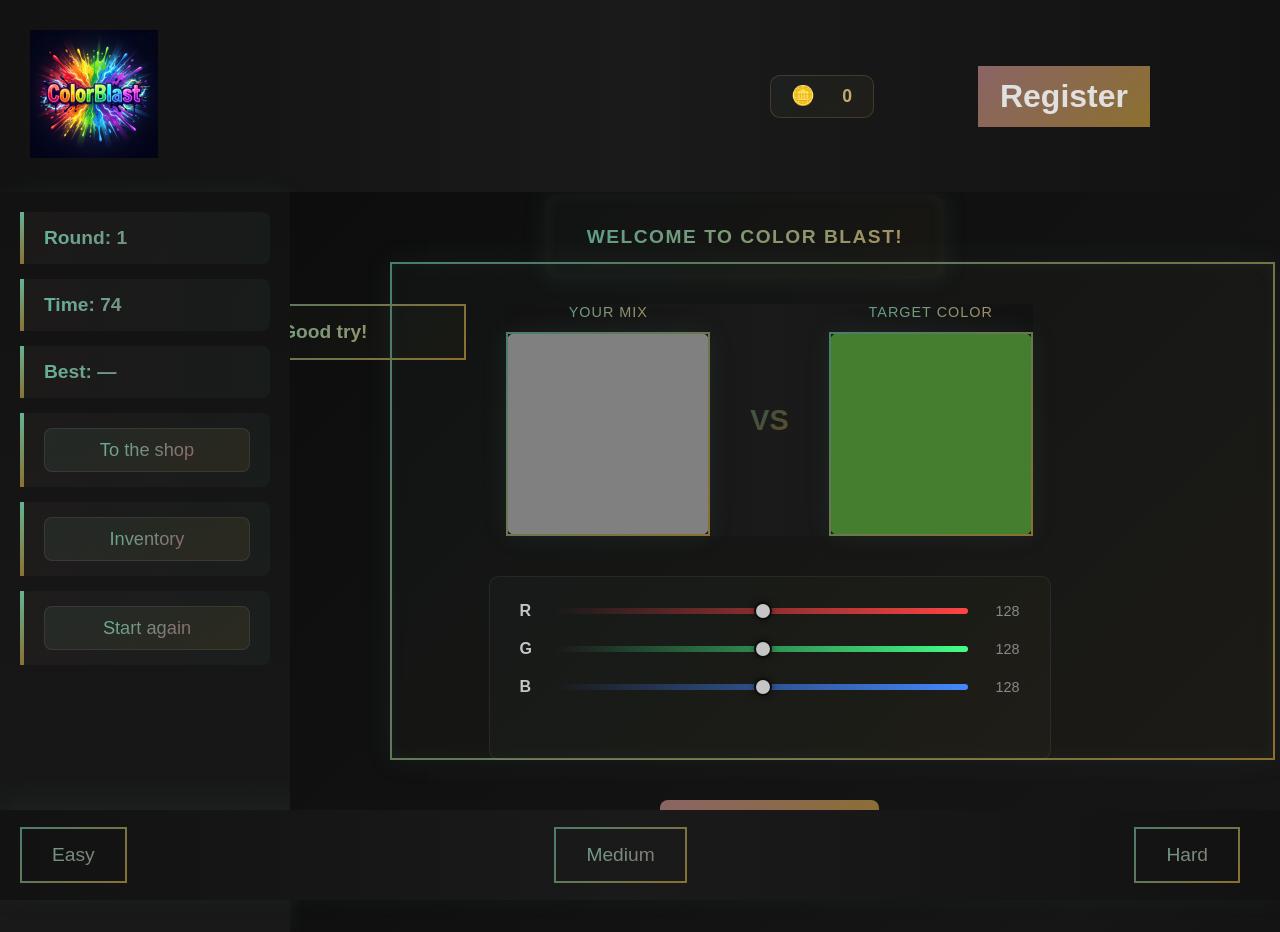
<file: index.html>
<!DOCTYPE html>
<html lang="en">
<head>
    <meta charset="UTF-8">
    <meta name="viewport" content="width=device-width, initial-scale=1.0">
    <title>Memory Game</title>
    <link rel="icon" href="Assets/LogoNFavicon.png">
    <link rel="stylesheet" href="CSS/GlobalStyles.css">
    <link rel="stylesheet" href="CSS/index.css">
    <link rel="stylesheet" href="CSS/game.css">
</head>
<body>
    <header class="header">
        <div><img src="Assets/LogoNFavicon.png" alt="Color Blast Logo" class="logo"></div>
        <div class="coin-display" id="coin-display">
            <span class="coin-icon">🪙</span>
            <span class="coin-amount" id="coin-amount">0</span>
        </div>
        <div class="register-container"><h1><a href="register.html" class="register">Register</a></h1></div>
    </header>
    <div class="main-container">
    <aside class="aside">
        <nav class="nav">
            <div class="in-nav-elements">
                <h1 class="nav-text-styling">Round: <span id="round-display">1</span></h1>
            </div>
            <div class="in-nav-elements">
                <h1 class="nav-text-styling">Time: <span id="timer-display">—</span></h1>
            </div>
            <div class="in-nav-elements">
                <h1 class="nav-text-styling">Best: <span id="best-display">—</span></h1>
            </div>
            <div class="in-nav-elements">
                <button id="shop-btn"><span class="shop-text">To the shop</span></button>
            </div>
            <div class="in-nav-elements">
                <button id="inventory-btn"><span class="inventory-text">Inventory</span></button>
            </div>
            <div class="in-nav-elements">
                <button id="start-again-btn"><span class="start-again-text">Start again</span></button>
            </div>
        </nav>
    </aside>
    <section class="section">
        <div class="text-box" id="popup">
            <h1 class="text-box-title" id="popup-text">Welcome to Color Blast!</h1>
        </div>
        <div class="inventory-box" id="inventory-box">
            <div class="inventory-header">
                <h1 class="inventory-title">Inventory</h1>
            </div>
            <div class="inventory-grid">
                <button class="inventory-item" id="time-extender">
                    <span class="inventory-item-icon">⏱️</span>
                    <p class="inventory-item-name">Time Extender</p>
                    <span class="inventory-item-count" id="owned-timeExtender">x0</span>
                </button>
                <button class="inventory-item" id="color-hint">
                    <span class="inventory-item-icon">🎨</span>
                    <p class="inventory-item-name">Color Hint</p>
                    <span class="inventory-item-count" id="owned-colorHint">x0</span>
                </button>
                <button class="inventory-item" id="round-skip">
                    <span class="inventory-item-icon">⏭️</span>
                    <p class="inventory-item-name">Round Skip</p>
                    <span class="inventory-item-count" id="owned-roundSkip">x0</span>
                </button>
                <button class="inventory-item" id="reroll">
                    <span class="inventory-item-icon">🎲</span>
                    <p class="inventory-item-name">Reroll</p>
                    <span class="inventory-item-count" id="owned-reroll">x0</span>
                </button>
                <button class="inventory-item" id="score-floor">
                    <span class="inventory-item-icon">🛡️</span>
                    <p class="inventory-item-name">Score Floor</p>
                    <span class="inventory-item-count" id="owned-scoreFloor">x0</span>
                </button>
            </div>
        </div>
        <div class="game-box">
                <div class="game-phrase-container"><h1 class="phrase-text-styling" id="phrase-display">Good try!</h1></div> 
            <div class="game-main">
                        <!-- The two color boxes -->
                <div class="colors-container">
                    <div class="color-box-wrapper-player">
                        <p>Your Mix</p>
                        <div class="color-box" id="player-box"></div>
                    </div>

                    <span class="vs-label">VS</span>

                    <div class="color-box-wrapper-target">
                        <p>Target Color</p>
                        <div class="color-box" id="target-box"></div>
                    </div>

                </div>
            
                <!-- RGB Sliders -->
                <div class="sliders-container">
                    <div class="slider-row">
                        <span class="slider-label">R</span>
                        <input type="range" id="slider-r" min="0" max="255" value="128">
                        <span id="val-r">128</span>
                    </div>
                    <div class="slider-row">
                        <span class="slider-label">G</span>
                        <input type="range" id="slider-g" min="0" max="255" value="128">
                        <span id="val-g">128</span>
                    </div>
                    <div class="slider-row">
                        <span class="slider-label">B</span>
                        <input type="range" id="slider-b" min="0" max="255" value="128">
                        <span id="val-b">128</span>
                    </div>
                    <div class="slider-row" id="alpha-slider">
                        <span class="slider-label">A</span>
                        <input type="range" id="slider-a" min="0" max="255" value="128">
                        <span id="val-a">128</span>
                    </div>
                </div>
        
                <!-- Submit -->
                <button id="submit-btn">Submit Guess</button>
            </div>
            <div id="result-display">
                <p class="result-title">Result</p>
                <div class="result-score-wrapper">
                    <span class="result-score-number" id="result-score-number">—</span>
                    <span class="result-score-label">&nbsp;/ 100</span>
                </div>
                <p class="result-target-label">Target was</p>
                <span class="result-rgb" id="target-rgb-display">—</span>
                <span class="coins-earned-display" id="coins-earned-display">Coins Earned: 0🪙</span>
            </div>       
        </div>
    </section>
    </div>
    <footer class="footer">
        <div class="footer-left-container">
            <button class="diff-buttons" id="easy-btn">Easy</button>            
        </div>
        
        <button class="diff-buttons" id="medium-btn">Medium</button>

        <div class="footer-right-container">
            <button class="diff-buttons" id="hard-btn">Hard</button>
        </div>
    </footer>
    <script src="JS/coins.js"></script>
    <script src="JS/inventory.js"></script>
    <script src="JS/colorGame.js"></script>
</body>
</html>
</file>
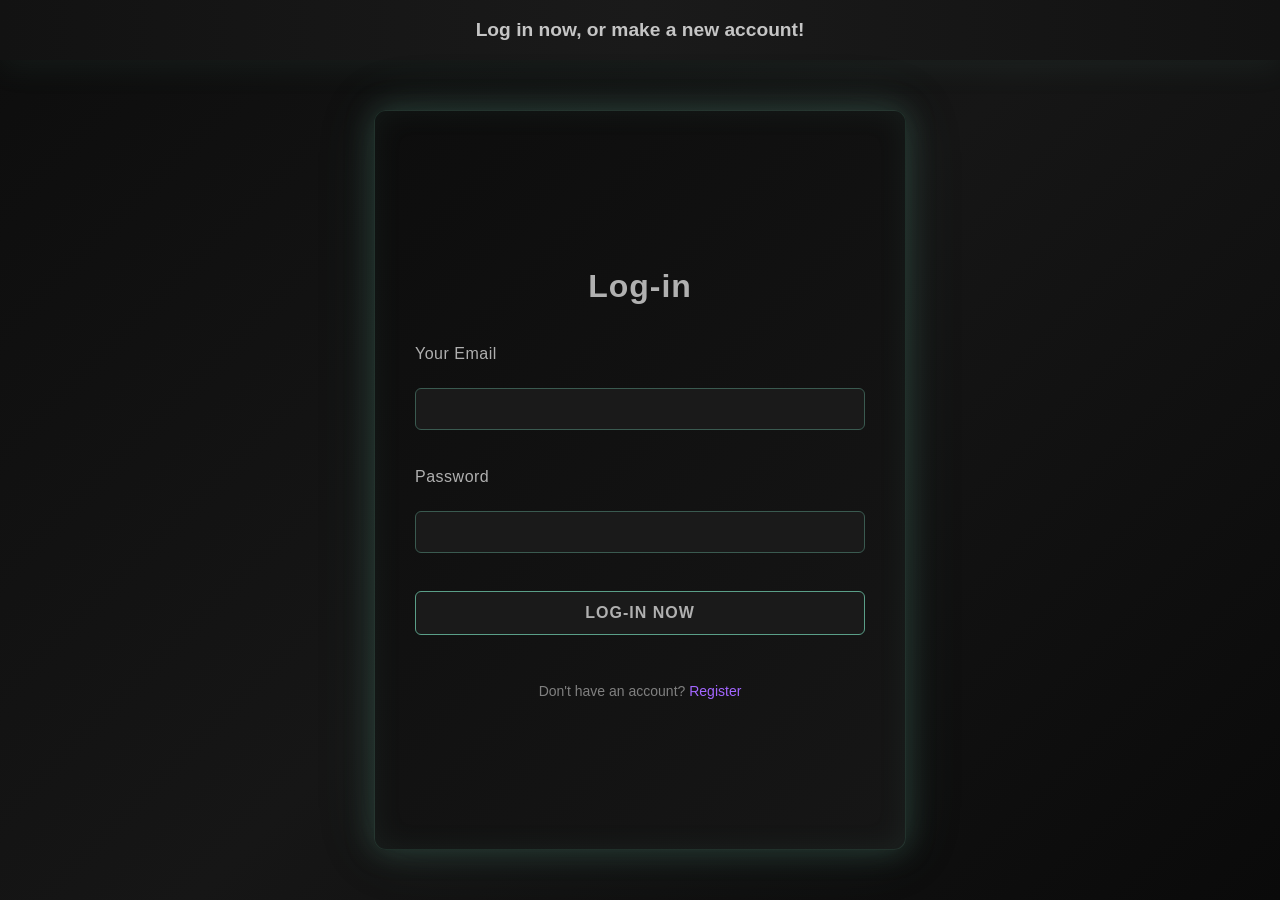
<file: login.html>
<!DOCTYPE html>
<html lang="en">
<head>
    <meta charset="UTF-8">
    <meta name="viewport" content="width=device-width, initial-scale=1.0">
    <title>Login</title>
    <link rel="icon" href="Assets/LogoNFavicon.png">
    <link rel="stylesheet" href="CSS/GlobalStyles.css">
    <link rel="stylesheet" href="CSS/register.css">
</head>
<body>
    <header class="header">
        <div class="in-header-elements-container">
            <div class="in-header-elements"><h1 class="header-text-styling">Log in now, or make a new account!</h1></div>
        </div>
    </header>
    <div class="main-container">
    <aside class="aside">
        <nav class="nav">
        </nav>
    </aside>
    <section class="section">
    <h1 class="login-title">Log-in</h1>
    <div class="log-in">
        <h1 class="login-fields">Your Email</h1>
        <input type="email" required>
        <h1 class="login-fields">Password</h1>
        <input type="password" required>
        <input type="submit" value="Log-in now" required>
        <h1 class="account-fields">Don't have an account? <a href="register.html">Register</h1>
    </div>
    </section>
    <div>
    <footer class="footer">
    </div>
    </footer>
</body>
</html>
</file>
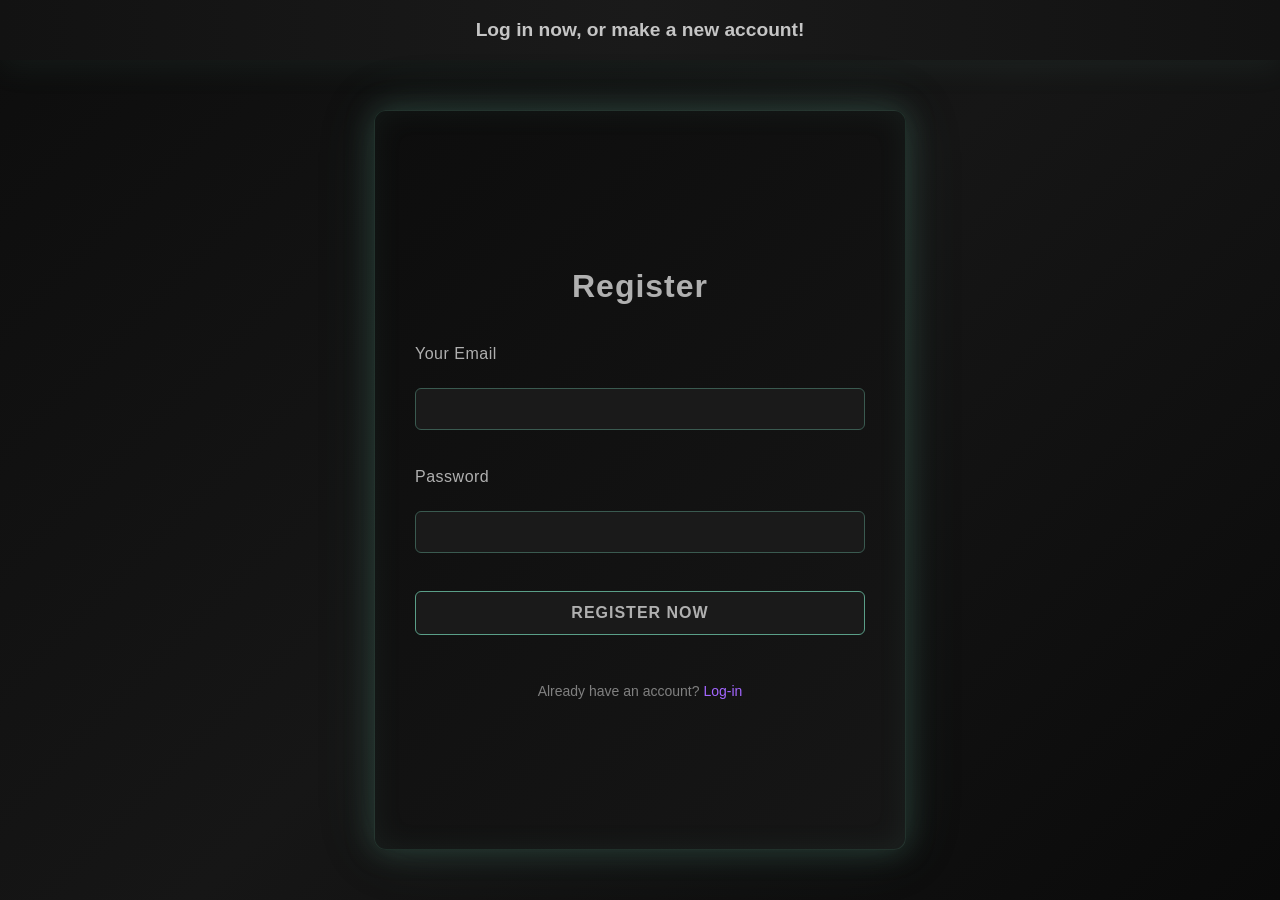
<file: register.html>
<!DOCTYPE html>
<html lang="en">
<head>
    <meta charset="UTF-8">
    <meta name="viewport" content="width=device-width, initial-scale=1.0">
    <title>Register</title>
    <link rel="icon" href="Assets/LogoNFavicon.png">
    <link rel="stylesheet" href="CSS/GlobalStyles.css">
    <link rel="stylesheet" href="CSS/register.css">
</head>
<body>
    <header class="header">
        <div class="in-header-elements-container">
            <div class="in-header-elements"><h1 class="header-text-styling">Log in now, or make a new account!</h1></div>
        </div>
    </header>
    <div class="main-container">
    <aside class="aside">
        <nav class="nav">
        </nav>
    </aside>
    <section class="section">
    <h1 class="registerp-title">Register</h1>
    <div class="registerp">
        <h1 class="registerp-fields">Your Email</h1>
        <input type="email" required>
        <h1 class="registerp-fields">Password</h1>
        <input type="password" required>
        <input type="submit" value="Register now" required>
        <h1 class="account-fields">Already have an account? <a href="login.html">Log-in</h1>
    </div>
    </section>
    <div>
    <footer class="footer">
    </div>
    </footer>
</body>
</html>
</file>
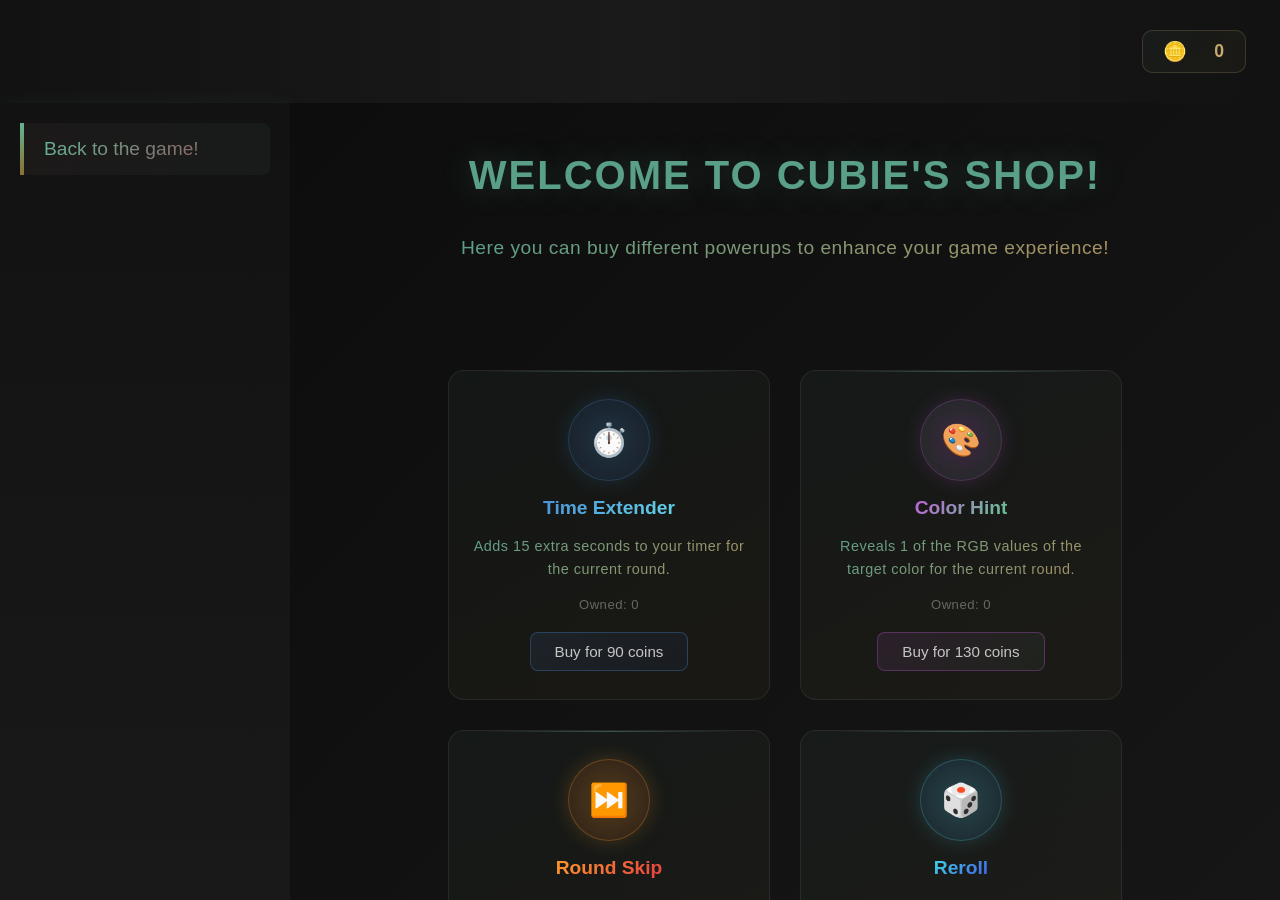
<file: shop.html>
<!DOCTYPE html>
<html lang="en">
<head>
    <meta charset="UTF-8">
    <meta name="viewport" content="width=device-width, initial-scale=1.0">
    <title>Cubie's Shop</title>
    <link rel="icon" href="Assets/LogoNFavicon.png">
    <link rel="stylesheet" href="CSS/GlobalStyles.css">
    <link rel="stylesheet" href="CSS/shop.css">
</head>
<body>
    <header class="header">
        <div class="coin-display" id="coin-display">
            <span class="coin-icon">🪙</span>
            <span class="coin-amount" id="coin-amount">0</span>
        </div>
    </header>
    <div class="main-container">
        <aside class="aside">
            <nav class="nav">
                <div class="in-nav-elements">
                    <a class="nav-text-styling" href="index.html">Back to the game!</a>
                </div>
            </nav>
        </aside>
        <section class="section">
            <div class="shop-content">
                <h1 class="shop-title">Welcome to Cubie's Shop!</h1>
                <p class="shop-description">Here you can buy different powerups to enhance your game experience!</p>
                <p id="shop-message"></p>
            </div>

            <div class="shop-items">

                <!-- Time Extender -->
                <div class="shop-item">
                    <div class="item-icon time-icon">⏱️</div>
                    <h2 class="item-title time-title">Time Extender</h2>
                    <p class="item-description">Adds 15 extra seconds to your timer for the current round.</p>
                    <p class="item-owned" id="owned-timeExtender">Owned: 0</p>
                    <button class="buy-button time-button">Buy for 90 coins</button>
                </div>

                <!-- Color Hint -->
                <div class="shop-item">
                    <div class="item-icon color-icon">🎨</div>
                    <h2 class="item-title color-title">Color Hint</h2>
                    <p class="item-description">Reveals 1 of the RGB values of the target color for the current round.</p>
                    <p class="item-owned" id="owned-colorHint">Owned: 0</p>
                    <button class="buy-button color-button">Buy for 130 coins</button>
                </div>

                <!-- Round Skip -->
                <div class="shop-item">
                    <div class="item-icon skip-icon">⏭️</div>
                    <h2 class="item-title skip-title">Round Skip</h2>
                    <p class="item-description">Skip the current round with no score penalty. A fresh target will be generated.</p>
                    <p class="item-owned" id="owned-roundSkip">Owned: 0</p>
                    <button class="buy-button skip-button">Buy for 90 coins</button>
                </div>

                <!-- Reroll -->
                <div class="shop-item">
                    <div class="item-icon reroll-icon">🎲</div>
                    <h2 class="item-title reroll-title">Reroll</h2>
                    <p class="item-description">Generate a new target color without resetting the round timer.</p>
                    <p class="item-owned" id="owned-reroll">Owned: 0</p>
                    <button class="buy-button reroll-button">Buy for 65 coins</button>
                </div>

                <!-- Score Floor -->
                <div class="shop-item">
                    <div class="item-icon floor-icon">🛡️</div>
                    <h2 class="item-title floor-title">Score Floor</h2>
                    <p class="item-description">Guarantees your next submission scores at least 50, no matter how far off you are.</p>
                    <p class="item-owned" id="owned-scoreFloor">Owned: 0</p>
                    <button class="buy-button floor-button">Buy for 120 coins</button>
                </div>

            </div>
        </section>
    </div>
    <script src="JS/coins.js"></script>
    <script src="JS/inventory.js"></script>
    <script src="JS/shop.js"></script>
</body>
</html>
</file>
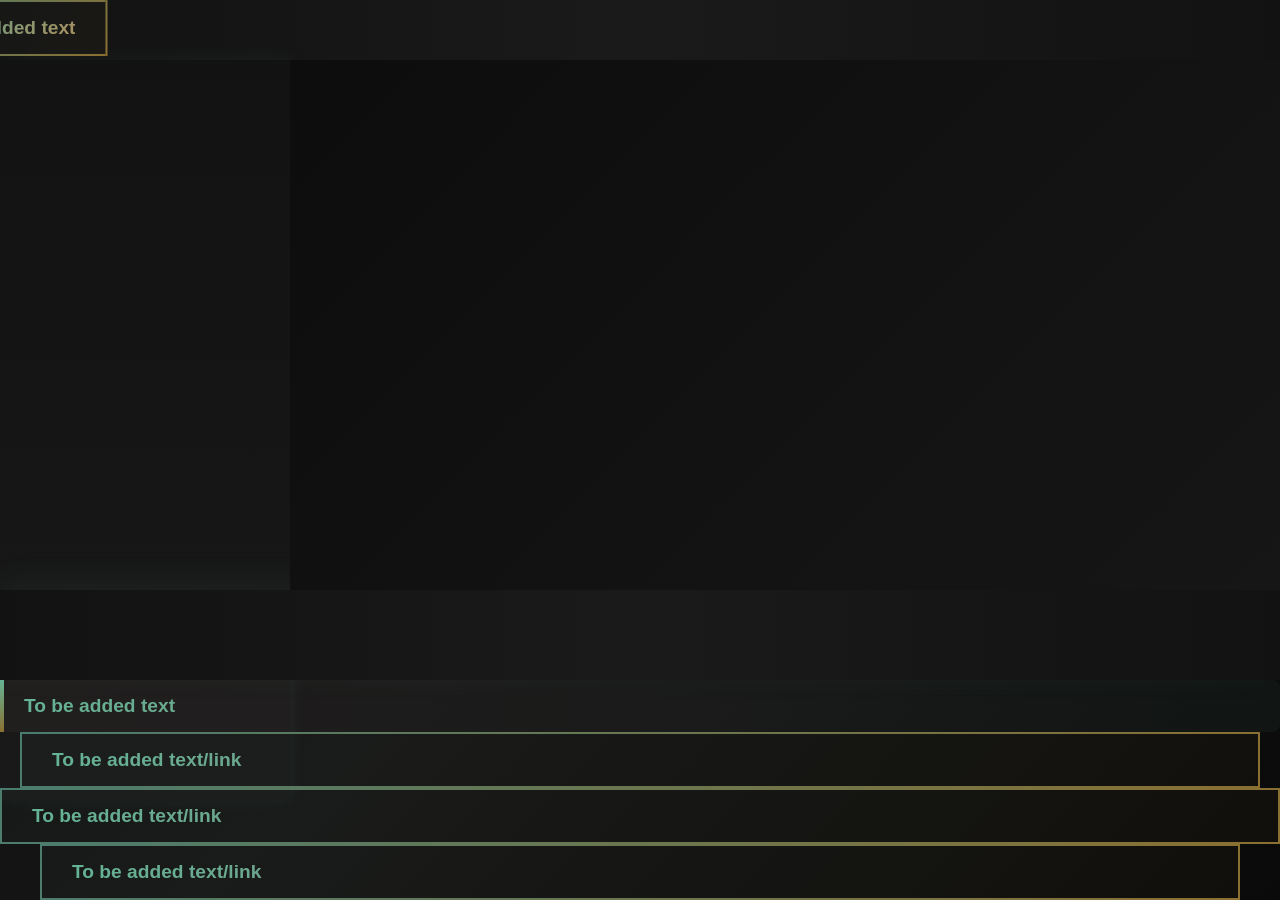
<file: template.html>
<!DOCTYPE html>
<html lang="en">
<head>
    <meta charset="UTF-8">
    <meta name="viewport" content="width=device-width, initial-scale=1.0">
    <title>Memory Game</title>
    <link rel="stylesheet" href="CSS/GlobalStyles.css">
</head>
<body>
    <header class="header">
    </header>
    <div class="main-container">
    <aside class="aside">
        <nav class="nav">
        </nav>
    </aside>
    <section class="section">
    </section>
    </div>
    <footer class="footer"></footer>
    </footer>
</body>
</html>

<div class="in-header-elements-container">
<div class="in-header-elements"><h1 class="header-text-styling">To be added text</h1></div>
</div>

<div class="in-nav-elements"><h1 class="nav-text-styling">To be added text</h1></div>

<div class="footer-left-container">
<div class="in-footer-elements"><h1 class="footer-text-styling">To be added text/link</h1></div>            
</div>
<div class="in-footer-elements"><h1 class="footer-text-styling">To be added text/link</h1></div>
<div class="footer-right-container">
<div class="in-footer-elements"><h1 class="footer-text-styling">To be added text/link</h1></div>
</div>
</file>
<file: CSS/GlobalStyles.css>
/* === Global Page Styles === */

body {
    background: linear-gradient(135deg, #0d0d0d 0%, #161616 50%, #0a0a0a 100%);
    color: #c5c5c5;
    font-family: Arial, Helvetica, sans-serif;
    margin: 0;
    padding: 0;
    display: flex;
    flex-direction: column;
    height: 100vh;
    overflow: hidden;
}

/* Header */
.header {   
    display: flex;
    justify-content: space-between;
    align-items: center;
    background: linear-gradient(90deg, #121212 0%, #1a1a1a 50%, #121212 100%);
    padding: 30px;
    width: 100%;
    flex-shrink: 0;
    box-shadow: 0 8px 32px rgba(100, 180, 150, 0.08);
    box-sizing: border-box;
}

.in-header-elements-container {
    align-items: center;
    display: flex;
    gap: 115px;
    transform: translateX(-50%);
    position: absolute;
}

.in-header-elements {
    padding: 15px 30px;
    border: 2px solid transparent;
    border-image: linear-gradient(135deg, #4a7d6f, #8b7030) 1;
    border-radius: 8px;
    cursor: pointer;
    transition: all 0.3s ease;
    background: linear-gradient(135deg, rgba(74, 125, 111, 0.05), rgba(139, 112, 48, 0.05));
}

.in-header-elements:hover {
    box-shadow: 0 0 20px rgba(100, 180, 150, 0.35), inset 0 0 15px rgba(100, 180, 150, 0.15);
    background: linear-gradient(135deg, rgba(74, 125, 111, 0.12), rgba(139, 112, 48, 0.12));
    transform: scale(1.05);
}

.in-header-elements:hover .header-text-styling {
    background: linear-gradient(135deg, #64b496, #8b7030);
    -webkit-background-clip: text;
    -webkit-text-fill-color: transparent;
    background-clip: text;
    text-shadow: none;
}

.header-text-styling {
    background: linear-gradient(135deg, #5a9f88, #a89060);
    -webkit-background-clip: text;
    -webkit-text-fill-color: transparent;
    background-clip: text;
    margin: 0;
    font-size: 1.2em;
    cursor: pointer;
    transition: all 0.3s ease;
}

/* Aside and Section editing */
.main-container {
    display: flex;
    flex: 1;
    min-height: 0;
}

/* Aside with Nav in */
.aside {
    display: flex;
    width: 250px;
    background: linear-gradient(180deg, #121212 0%, #191919 100%);
    padding: 20px;
    min-height: calc(100vh - 200px);
    flex-shrink: 0;
    box-shadow: 2px 0 15px rgba(100, 180, 150, 0.08);
}

.nav {
    display: flex;
    flex-direction: column;
    gap: 15px;
    width: 100%;
}

.in-nav-elements {
    background: linear-gradient(90deg, rgba(139, 100, 100, 0.08), rgba(74, 125, 111, 0.08));
    padding: 15px 20px;
    border-radius: 8px;
    border-left: 4px solid;
    border-image: linear-gradient(180deg, #64b496, #8b7030) 1;
    transition: all 0.3s ease;
}

.in-nav-elements:hover {
    box-shadow: 0 0 20px rgba(139, 100, 100, 0.4), inset 0 0 15px rgba(100, 180, 150, 0.15);
    background: linear-gradient(90deg, rgba(139, 100, 100, 0.15), rgba(74, 125, 111, 0.15));
    transform: scale(1.05);
}

.nav-text-styling {
    background: linear-gradient(135deg, #64b496, #8b6464);
    -webkit-background-clip: text;
    -webkit-text-fill-color: transparent;
    background-clip: text;
    margin: 0;
    font-size: 1.2em;
    transition: all 0.3s ease;
}

.in-nav-elements:hover .nav-text-styling {
    background: linear-gradient(135deg, #8b7030, #8b6464);
    -webkit-background-clip: text;
    -webkit-text-fill-color: transparent;
    background-clip: text;
}

/* Section, so the game board */
.section::-webkit-scrollbar {
    display: none;
}
.section {
    position: relative;
    flex: 1;
    padding: 50px;
    background: linear-gradient(135deg, #0d0d0d 0%, #161616 100%);
    margin-left: 0;
    overflow: auto;
    scrollbar-width: none; /* Firefox */
    -ms-overflow-style: none; /* IE/Edge */
}

/* Footer, the bottom */
.footer {
    display: flex;
    justify-content: space-between;
    align-items: center;
    width: 100%;
    height: 10%;
    flex-shrink: 0;
    background: linear-gradient(90deg, #121212 0%, #1a1a1a 50%, #121212 100%);
    box-sizing: border-box;
    padding: 0px;
    box-shadow: 0 -8px 32px rgba(100, 180, 150, 0.08);
}

.in-footer-elements {
    padding: 15px 30px;
    border: 2px solid transparent;
    border-image: linear-gradient(135deg, #4a7d6f, #8b7030) 1;
    border-radius: 8px;
    cursor: pointer;
    transition: all 0.3s ease;
    background: linear-gradient(135deg, rgba(74, 125, 111, 0.05), rgba(139, 112, 48, 0.05));
}

.in-footer-elements:hover {
    box-shadow: 0 0 20px rgba(100, 180, 150, 0.35), inset 0 0 15px rgba(139, 112, 48, 0.15);
    background: linear-gradient(135deg, rgba(74, 125, 111, 0.12), rgba(139, 112, 48, 0.12));
    transform: scale(1.05);
}

.in-footer-elements:hover .footer-text-styling {
    background: linear-gradient(135deg, #8b7030, #8b6464);
    -webkit-background-clip: text;
    -webkit-text-fill-color: transparent;
    background-clip: text;
}

.footer-text-styling {
    background: linear-gradient(135deg, #64b496, #8b6464);
    -webkit-background-clip: text;
    -webkit-text-fill-color: transparent;
    background-clip: text;
    margin: 0;
    font-size: 1.2em;
    cursor: pointer;
    transition: all 0.3s ease;
}

.footer-left-container {
    padding: 0px 20px;
}

.footer-right-container {
    padding: 0px 40px;
}
</file>
<file: CSS/index.css>
/* === Special Index Page Styles === */

.register-container {
    padding: 0px 100px;
}

.register {
    display: inline-block;
    background: linear-gradient(135deg, #8b6464, #8b7030);
    color: #e0e0e0;
    margin: 0;
    padding: 10px 20px;
    border: 2px solid transparent;
    border-image: linear-gradient(135deg, #8b6464, #8b7030) 1;
    max-width: 700px;
    border-radius: 5px;
    cursor: pointer;
    transition: all 0.3s ease;
    text-decoration-line: none;
}

.register:hover{
    background: linear-gradient(135deg, #8b7030, #64b496);
    color: #f5f5f5;
    box-shadow: 0 0 30px rgba(139, 112, 48, 0.5), inset 0 0 15px rgba(100, 180, 150, 0.25);
    transform: scale(1.08);
}

.game-box {
    margin: 20px 50px;
    padding: 20px;
    width: 90%;
    height: 80%;
    border: 2px solid transparent;
    border-image: linear-gradient(135deg, #4a7d6f, #8b7030) 1;
    background: linear-gradient(135deg, rgba(74, 125, 111, 0.05), rgba(139, 112, 48, 0.05));
    box-shadow: 0 0 25px rgba(74, 125, 111, 0.12), inset 0 0 15px rgba(74, 125, 111, 0.08);
}

/* === Coin Display === */
.coin-display {
    display: flex;
    align-items: center;
    gap: 8px;
    padding: 10px 20px;
    margin-left: auto;
    margin-right: 4px;
    background: linear-gradient(135deg, rgba(74,125,111,0.08), rgba(139,112,48,0.08));
    border: 1px solid rgba(168, 144, 96, 0.25);
    border-radius: 10px;
    transition: all 0.3s ease;
}

.coin-display:hover {
    background: linear-gradient(135deg, rgba(74,125,111,0.15), rgba(139,112,48,0.15));
    box-shadow: 0 0 16px rgba(168, 144, 96, 0.2), inset 0 0 10px rgba(168, 144, 96, 0.08);
}

.coin-icon {
    font-size: 1.2rem;
    line-height: 1;
}

.coin-amount {
    background: linear-gradient(135deg, #a89060, #d4b478);
    -webkit-background-clip: text;
    -webkit-text-fill-color: transparent;
    background-clip: text;
    font-size: 1.1rem;
    font-weight: bold;
    letter-spacing: 1px;
    min-width: 30px;
    text-align: right;
}
</file>
<file: CSS/game.css>
/* === Logo styles === */
.logo {
    width: 128px;
    height: 128px;
}
/* === Text Box styles === */
.text-box {
    position: absolute;
    z-index: 15;
    top: 10%;
    left: 50%;
    transform: translate(-60%, -70%);
    padding: 30px 40px;
    border: 2px solid transparent;
    border-image: linear-gradient(135deg, #4a7d6f05, #8b703005) 1;
    border-radius: 12px;
    background: linear-gradient(135deg, rgba(74, 125, 111, 0.05), rgba(139, 112, 48, 0.05));
    box-shadow: 0 0 25px rgba(74, 125, 111, 0.12), inset 0 0 15px rgba(74, 125, 111, 0.08);
    max-width: 600px;
    margin: auto;
    transition: opacity 1s ease;
}

.text-box-title {
    background: linear-gradient(135deg, #5a9f88, #a89060);
    -webkit-background-clip: text;
    -webkit-text-fill-color: transparent;
    background-clip: text;
    font-size: 1.2em;
    letter-spacing: 1.5px;
    text-transform: uppercase;
    margin: 0;
    text-align: center;
}
/* === Inventory Styles and Shop btn styles === */

.inventory-box {
    position: absolute;
    inset: 20px;
    z-index: 10;
    display: none;
    flex-direction: column;
    gap: 20px;
    padding: 40px;
    background: linear-gradient(180deg, #121212 0%, #191919 100%);
    border: 2px solid transparent;
    border-image: linear-gradient(135deg, #4a7d6f, #8b7030) 1;
    box-shadow: 0 0 25px rgba(74, 125, 111, 0.12), inset 0 0 15px rgba(74, 125, 111, 0.08);
    overflow-y: auto;
    scrollbar-width: none;
    -ms-overflow-style: none;

}

.inventory-box::-webkit-scrollbar {
    display: none;
}

.inventory-box.active {
    display: block;
}

#inventory-btn {
    display: flex;
    padding: 10px 20px;
    background: linear-gradient(135deg, rgba(74, 125, 111, 0.15), rgba(139, 112, 48, 0.15));
    color: #c5c5c5;
    border: 1px solid rgba(255, 255, 255, 0.08);
    border-radius: 8px;
    font-size: 0.95rem;
    font-family: inherit;
    cursor: pointer;
    transition: all 0.3s ease;
    display: inline-block;
    width: 100%;
}

#shop-btn {
    display: flex;
    padding: 10px 20px;
    background: linear-gradient(135deg, rgba(74, 125, 111, 0.15), rgba(139, 112, 48, 0.15));
    color: #c5c5c5;
    border: 1px solid rgba(255, 255, 255, 0.08);
    border-radius: 8px;
    font-size: 0.95rem;
    font-family: inherit;
    cursor: pointer;
    transition: all 0.3s ease;
    display: inline-block;
    width: 100%;
}

#shop-btn:hover {
    background: linear-gradient(135deg, rgba(74, 125, 111, 0.3), rgba(139, 112, 48, 0.3));
    transform: scale(1.04);
    color: #e0e0e0;
}

#inventory-btn:hover {
    background: linear-gradient(135deg, rgba(74, 125, 111, 0.3), rgba(139, 112, 48, 0.3));
    transform: scale(1.04);
    color: #e0e0e0;
}

.shop-text {
    background: linear-gradient(135deg, #64b496, #8b6464);
    -webkit-background-clip: text;
    -webkit-text-fill-color: transparent;
    background-clip: text;
    margin: 0;
    font-size: 1.2em;
    transition: all 0.3s ease;
}
.inventory-text {
    background: linear-gradient(135deg, #64b496, #8b6464);
    -webkit-background-clip: text;
    -webkit-text-fill-color: transparent;
    background-clip: text;
    margin: 0;
    font-size: 1.2em;
    transition: all 0.3s ease;
}

/* === Inventory Header === */

.inventory-header {
    padding-bottom: 20px;
    border-bottom: 1px solid rgba(255, 255, 255, 0.06);
}

.inventory-title {
    background: linear-gradient(135deg, #5a9f88, #a89060);
    -webkit-background-clip: text;
    -webkit-text-fill-color: transparent;
    background-clip: text;
    margin: 0;
    font-size: 1.6em;
    letter-spacing: 2px;
    text-transform: uppercase;
}

/* === Inventory Grid === */

.inventory-grid {
    display: grid;
    grid-template-columns: repeat(auto-fill, minmax(120px, 1fr));
    gap: 16px;
}

/* === Inventory Item === */

.inventory-item {
    font-family: inherit;
    display: flex;
    flex-direction: column;
    align-items: center;
    gap: 10px;
    padding: 16px 12px;
    background: linear-gradient(135deg, rgba(74, 125, 111, 0.08), rgba(139, 112, 48, 0.08));
    border: 1px solid rgba(255, 255, 255, 0.06);
    border-radius: 10px;
    cursor: pointer;
    transition: all 0.3s ease;
}

.inventory-item:hover {
    background: linear-gradient(135deg, rgba(74, 125, 111, 0.18), rgba(139, 112, 48, 0.18));
    box-shadow: 0 0 20px rgba(100, 180, 150, 0.2), inset 0 0 15px rgba(100, 180, 150, 0.08);
    transform: scale(1.05);
}

.inventory-item-icon {
    font-size: 2rem;
}

.inventory-item-name {
    background: linear-gradient(135deg, #5a9f88, #a89060);
    -webkit-background-clip: text;
    -webkit-text-fill-color: transparent;
    background-clip: text;
    font-size: 0.8rem;
    letter-spacing: 1px;
    text-transform: uppercase;
    margin: 0;
    text-align: center;
}

.inventory-item-count {
    font-size: 0.75rem;
    color: #555;
    letter-spacing: 0.5px;
}


/* === Color Game Styles === */

.game-box {
    display: flex;
    flex-direction: row;
    align-items: flex-start;
    justify-content: center;
    gap: 40px;
    padding: 40px;
    border: 2px solid transparent;
    border-image: linear-gradient(135deg, #4a7d6f, #8b7030) 1;
    background: linear-gradient(135deg, rgba(74, 125, 111, 0.05), rgba(139, 112, 48, 0.05));
    box-shadow: 0 0 25px rgba(74, 125, 111, 0.12), inset 0 0 15px rgba(74, 125, 111, 0.08);
}

.game-main {
    display: flex;
    flex-direction: column;
    align-items: center;
    gap: 40px;
}

/* === Color Boxes === */

.colors-container {
    display: flex;
    align-items: center;
    justify-content: center;
    gap: 40px;
    background: linear-gradient(90deg, #121212 0%, #1a1a1a 50%, #121212 100%);
}


.color-box-wrapper-target,
.color-box-wrapper-player {
    display: flex;
    flex-direction: column;
    align-items: center;
    gap: 12px;
}

.color-box-wrapper-target p,
.color-box-wrapper-player p {
    background: linear-gradient(135deg, #5a9f88, #a89060);
    -webkit-background-clip: text;
    -webkit-text-fill-color: transparent;
    background-clip: text;
    font-size: 0.9rem;
    letter-spacing: 1px;
    text-transform: uppercase;
    margin: 0;
}

.color-box {
    width: 200px;
    height: 200px;
    border-radius: 12px;
    border: 2px solid transparent;
    border-image: linear-gradient(135deg, #4a7d6f, #8b7030) 1;
    box-shadow: 0 0 25px rgba(74, 125, 111, 0.15);
    transition: background-color 0.08s ease;
}

.vs-label {
    font-size: 1.8rem;
    font-weight: bold;
    background: linear-gradient(135deg, #4a7d6f, #8b7030);
    -webkit-background-clip: text;
    -webkit-text-fill-color: transparent;
    background-clip: text;
    opacity: 0.6;
}

/* === Sliders === */

.sliders-container {
    display: flex;
    flex-direction: column;
    gap: 20px;
    width: 100%;
    max-width: 500px;
    padding: 25px 30px;
    background: linear-gradient(135deg, rgba(74, 125, 111, 0.05), rgba(139, 112, 48, 0.05));
    border: 1px solid rgba(255, 255, 255, 0.06);
    border-radius: 10px;
}

.slider-row {
    display: flex;
    align-items: center;
    gap: 15px;
}

.slider-label {
    width: 20px;
    font-weight: bold;
    font-size: 1rem;
}

.slider-row input[type="range"] {
    flex: 1;
    height: 6px;
    border-radius: 3px;
    outline: none;
    cursor: pointer;
    -webkit-appearance: none;
    appearance: none;
}

.slider-row input[type="range"]::-webkit-slider-thumb {
    -webkit-appearance: none;
    width: 18px;
    height: 18px;
    border-radius: 50%;
    background: #c5c5c5;
    border: 2px solid #0d0d0d;
    cursor: pointer;
    box-shadow: 0 0 6px rgba(0, 0, 0, 0.5);
}

#slider-r { background: linear-gradient(to right, #1a1a1a, #ff4444); }
#slider-g { background: linear-gradient(to right, #1a1a1a, #44ff88); }
#slider-b { background: linear-gradient(to right, #1a1a1a, #4488ff); }
#slider-a { background: linear-gradient(to right, #ffffff00, #ffffff); }
#label-r { color: #ff6b6b; }
#label-g { color: #6bff9e; }
#label-b { color: #6baeff; }
#label-a { color: #ffffff; }
.slider-row span:last-child {
    width: 35px;
    text-align: right;
    font-size: 0.9rem;
    color: #888;
}

#alpha-slider {
    visibility: hidden;
}

/* === Game phrase === */

.game-phrase-container {
    padding: 15px 30px;
    border: 2px solid transparent;
    border-image: linear-gradient(135deg, #4a7d6f, #8b7030) 1;
    border-radius: 8px;
    transition: all 0.3s ease;
    background: linear-gradient(135deg, rgba(74, 125, 111, 0.05), rgba(139, 112, 48, 0.05));
    min-width: 220px;
    min-height: 16px;
    text-align: center;
    white-space: nowrap;
}

.phrase-text-styling {
    background: linear-gradient(135deg, #5a9f88, #a89060);
    -webkit-background-clip: text;
    -webkit-text-fill-color: transparent;
    background-clip: text;
    margin: 0;
    font-size: 1.2em;
    transition: all 0.3s ease;
}

/* === Submit Button === */

#submit-btn {
    padding: 12px 50px;
    background: linear-gradient(135deg, #8b6464, #8b7030);
    color: #e0e0e0;
    border: none;
    border-radius: 8px;
    font-size: 1rem;
    font-family: inherit;
    font-weight: bold;
    letter-spacing: 1px;
    cursor: pointer;
    transition: all 0.3s ease;
    display: inline-block;
}

#submit-btn:hover {
    background: linear-gradient(135deg, #8b7030, #4a7d6f);
    transform: scale(1.06);
    box-shadow: 0 0 25px rgba(139, 112, 48, 0.4);
}

/* === Start again Button === */

#start-again-btn {
    display: flex;
    padding: 10px 20px;
    background: linear-gradient(135deg, rgba(74, 125, 111, 0.15), rgba(139, 112, 48, 0.15));
    color: #c5c5c5;
    border: 1px solid rgba(255, 255, 255, 0.08);
    border-radius: 8px;
    font-size: 0.95rem;
    font-family: inherit;
    cursor: pointer;
    transition: all 0.3s ease;
    display: inline-block;
    width: 100%;
}
.start-again-text {
    background: linear-gradient(135deg, #64b496, #8b6464);
    -webkit-background-clip: text;
    -webkit-text-fill-color: transparent;
    background-clip: text;
    margin: 0;
    font-size: 1.2em;
    transition: all 0.3s ease;
}

#start-again-btn:hover {
    background: linear-gradient(135deg, rgba(74, 125, 111, 0.3), rgba(139, 112, 48, 0.3));
    transform: scale(1.04);
    color: #e0e0e0;
}

/* === Result styles + coins earned === */

#result-display {
    visibility: hidden;
    display: flex;
    flex-direction: column;
    align-items: center;
    justify-content: center;
    gap: 16px;
    min-width: 360px;
    max-width: 360px;
    padding: 30px 24px;
    border: 1px solid rgba(255,255,255,0.06);
    background: linear-gradient(135deg, rgba(74,125,111,0.07), rgba(139,112,48,0.07));
    border-radius: 12px;
    align-self: stretch;
}

.result-title {
    background: linear-gradient(135deg, #5a9f88, #a89060);
    -webkit-background-clip: text;
    -webkit-text-fill-color: transparent;
    background-clip: text;
    font-size: 0.85rem;
    letter-spacing: 2px;
    text-transform: uppercase;
    margin: 0;
}

.result-score-wrapper {
    display: flex;
    align-items: baseline;
    gap: 4px;
}

.result-score-number {
    font-size: 3.5rem;
    font-weight: bold;
    background: linear-gradient(135deg, #5a9f88, #a89060);
    -webkit-background-clip: text;
    -webkit-text-fill-color: transparent;
    background-clip: text;
    line-height: 1;
}

.result-score-label {
    font-size: 3.5rem;
    font-weight: bold;
    background: linear-gradient(135deg, #5a9f88, #a89060);
    -webkit-background-clip: text;
    -webkit-text-fill-color: transparent;
    background-clip: text;
    line-height: 1;
}

.result-target-label {
    font-size: 0.75rem;
    letter-spacing: 1px;
    text-transform: uppercase;
    color: #555;
    margin: 0;
}

.result-rgb {
    font-size: 0.85rem;
    color: #888;
    font-family: monospace;
    letter-spacing: 0.5px;
}

.coins-earned-display {
    font-size: 1.1rem;
    font-weight: bold;
    color: #ffd700;
    text-shadow: 0 0 5px rgba(255, 215, 0, 0.5);
}

.diff-buttons {
    padding: 15px 30px;
    border: 2px solid transparent;
    border-image: linear-gradient(135deg, #4a7d6f, #8b7030) 1;
    border-radius: 8px;
    cursor: pointer;
    transition: all 0.3s ease;
    background: linear-gradient(135deg, #64b496, #8b6464);
    -webkit-background-clip: text;
    -webkit-text-fill-color: transparent;
    background-clip: text;
    margin: 0;
    font-size: 1.2em;
}

.diff-buttons:hover {
    box-shadow: 0 0 20px rgba(100, 180, 150, 0.35), inset 0 0 15px rgba(139, 112, 48, 0.15);
    background: linear-gradient(135deg, #8b7030, #8b6464);
    -webkit-background-clip: text;
    -webkit-text-fill-color: transparent;
    background-clip: text;
    transform: scale(1.05);
}
</file>
<file: CSS/register.css>
/* === Special Register Page Styles === */

/* Keyframe animation for color cycling */
@keyframes colorCycle {
    0% {
        color: #5a9f88;      /* Teal */
    }
    25% {
        color: #64b496;      /* Light teal */
    }
    50% {
        color: #a89060;      /* Gold */
    }
    75% {
        color: #8b7030;      /* Dark gold */
    }
    100% {
        color: #5a9f88;      /* Back to teal */
    }
}

.in-header-elements-container {
    gap: unset;
    transform: none;
    align-items: center;
    display: flex;
    position: absolute;
}

/* make text in header align to center */
.header {
    justify-content: center;
    align-items: center;
}

/* change header to feel like text */
.header-text-styling {
    text-align: center;
    background: none;
    -webkit-background-clip: unset;
    -webkit-text-fill-color: unset;
    background-clip: unset;
    color: #c5c5c5;            
    cursor: default;             
    transition: color 0.3s ease;
    animation: colorCycle 6s ease-in-out infinite;
}
.in-header-elements:hover .header-text-styling {
    all: unset;
}

.in-header-elements {
    all: unset;
    pointer-events: none;
}

.in-header-elements:hover {
    all: unset; 
    text-align: center;
}

/* hide aside */
.aside {
    display: none;
}

/* make section be the full width, add styles */
.section {
    display: flex;
    flex-direction: column;
    align-items: center;
    justify-content: center;
    margin: 50px auto;
    width: 100%;
    max-width: 450px;
    padding: 50px 40px;
    box-shadow: 
        0 0 30px rgba(100, 180, 150, 0.25),
        0 0 60px rgba(74, 125, 111, 0.15),
        inset 0 0 30px rgba(100, 180, 150, 0.08);
    border: 1px solid rgba(100, 180, 150, 0.2);
    border-radius: 12px;
    transition: box-shadow 0.3s ease;
}

.section:hover {
    box-shadow: 
        0 0 40px rgba(100, 180, 150, 0.35),
        0 0 80px rgba(74, 125, 111, 0.2),
        inset 0 0 40px rgba(100, 180, 150, 0.1);
}

/* Register title styling */
.login-title {
    font-size: 32px;
    font-weight: 600;
    color: #b0b0b0;
    margin-bottom: 30px;
    text-align: center;
    letter-spacing: 1px;
}

.registerp-title {
    font-size: 32px;
    font-weight: 600;
    color: #b0b0b0;
    margin-bottom: 30px;
    text-align: center;
    letter-spacing: 1px;
}

/* Login/Register form container */
.log-in {
    display: flex;
    flex-direction: column;
    align-items: center;
    justify-content: center;
    width: 100%;
    gap: 20px;
}

.registerp {
    display: flex;
    flex-direction: column;
    align-items: center;
    justify-content: center;
    width: 100%;
    gap: 20px;
}

/* Input field styling */
.log-in input[type="email"],
.log-in input[type="password"] {
    width: 100%;
    padding: 12px 14px;
    margin-bottom: 8px;
    background-color: #1a1a1a;
    border: 1px solid #3a5a50;
    border-radius: 6px;
    color: #b0b0b0;
    font-size: 14px;
    transition: all 0.3s ease;
    outline: none;
}

.log-in input[type="email"]:focus,
.log-in input[type="password"]:focus {
    border-color: #64b496;
    box-shadow: 0 0 10px rgba(100, 180, 150, 0.3);
    background-color: #0f1a17;
}

.log-in input[type="email"]::placeholder,
.log-in input[type="password"]::placeholder {
    color: #666666;
}


.registerp input[type="email"],
.registerp input[type="password"] {
    width: 100%;
    padding: 12px 14px;
    margin-bottom: 8px;
    background-color: #1a1a1a;
    border: 1px solid #3a5a50;
    border-radius: 6px;
    color: #b0b0b0;
    font-size: 14px;
    transition: all 0.3s ease;
    outline: none;
}

.registerp input[type="email"]:focus,
.registerp input[type="password"]:focus {
    border-color: #64b496;
    box-shadow: 0 0 10px rgba(100, 180, 150, 0.3);
    background-color: #0f1a17;
}

.registerp input[type="email"]::placeholder,
.registerp input[type="password"]::placeholder {
    color: #666666;
}


/* ===== CONSOLIDATED TITLE STYLING ===== */
.login-title,
.registerp-title {
    font-size: 32px;
    font-weight: 600;
    color: #b0b0b0;
    margin-bottom: 30px;
    text-align: center;
    letter-spacing: 1px;
}

/* ===== CONSOLIDATED FORM CONTAINERS ===== */
.log-in,
.registerp {
    display: flex;
    flex-direction: column;
    align-items: center;
    justify-content: center;
    width: 100%;
    gap: 20px;
}

/* ===== CONSOLIDATED INPUT FIELDS ===== */
.log-in input[type="email"],
.log-in input[type="password"],
.registerp input[type="email"],
.registerp input[type="password"] {
    width: 100%;
    padding: 12px 14px;
    margin-bottom: 8px;
    background-color: #1a1a1a;
    border: 1px solid #3a5a50;
    border-radius: 6px;
    color: #b0b0b0;
    font-size: 14px;
    transition: all 0.3s ease;
    outline: none;
    box-sizing: border-box;
}

.log-in input[type="email"]:focus,
.log-in input[type="password"]:focus,
.registerp input[type="email"]:focus,
.registerp input[type="password"]:focus {
    border-color: #64b496;
    box-shadow: 0 0 10px rgba(100, 180, 150, 0.3);
    background-color: #0f1a17;
}

.log-in input[type="email"]::placeholder,
.log-in input[type="password"]::placeholder,
.registerp input[type="email"]::placeholder,
.registerp input[type="password"]::placeholder {
    color: #666666;
}

/* ===== SUBMIT BUTTON STYLING ===== */
.log-in input[type="submit"],
.registerp input[type="submit"] {
    width: 100%;
    padding: 12px 14px;
    margin-top: 10px;
    margin-bottom: 8px;
    background-color: #1a1a1a;
    border: 1px solid #5a9f88;
    border-radius: 6px;
    color: #b0b0b0;
    font-size: 16px;
    font-weight: 600;
    cursor: pointer;
    transition: all 0.3s ease;
    text-transform: uppercase;
    letter-spacing: 1px;
    box-sizing: border-box;
}

.log-in input[type="submit"]:hover,
.registerp input[type="submit"]:hover {
    border-color: #64b496;
    box-shadow: 0 0 10px rgba(100, 180, 150, 0.3);
    background-color: #0f1a17;
    transform: translateY(-2px);
}

.log-in input[type="submit"]:active,
.registerp input[type="submit"]:active {
    transform: translateY(0);
    box-shadow: 0 0 8px rgba(100, 180, 150, 0.2);
}

/* ===== CONSOLIDATED LABEL STYLING ===== */
.login-fields,
.registerp-fields {
    font-size: 16px;
    font-weight: 500;
    color: #b0b0b0;
    margin-top: 10px;
    margin-bottom: 5px;
    text-align: left;
    width: 100%;
    text-transform: capitalize;
    letter-spacing: 0.5px;
}

/* ===== CONSOLIDATED LINK STYLING ===== */
.log-in a,
.registerp a {
    color: #a366ff;
    text-decoration: none;
    font-weight: 500;
    transition: all 0.3s ease;
}

.log-in a:hover,
.registerp a:hover {
    color: #c699ff;
    text-decoration: underline;
}

/* ===== ACCOUNT FIELDS STYLING ===== */
.account-fields {
    font-size: 14px;
    font-weight: 400;
    color: #808080;
    margin-top: 20px;
    margin-bottom: 0;
    text-align: center;
    width: 100%;
}
</file>
<file: CSS/shop.css>
.nav-text-styling {
    text-decoration-line: none;
}

.shop-content {
    display: flex;
    flex-direction: column;
    justify-content: top;
    align-items: center;
}

/* === Coin Display === */
.coin-display {
    display: flex;
    align-items: center;
    gap: 8px;
    padding: 10px 20px;
    margin-left: auto;
    margin-right: 4px;
    background: linear-gradient(135deg, rgba(74,125,111,0.08), rgba(139,112,48,0.08));
    border: 1px solid rgba(168, 144, 96, 0.25);
    border-radius: 10px;
    transition: all 0.3s ease;
}

.coin-display:hover {
    background: linear-gradient(135deg, rgba(74,125,111,0.15), rgba(139,112,48,0.15));
    box-shadow: 0 0 16px rgba(168, 144, 96, 0.2), inset 0 0 10px rgba(168, 144, 96, 0.08);
}

.coin-icon {
    font-size: 1.2rem;
    line-height: 1;
}

.coin-amount {
    background: linear-gradient(135deg, #a89060, #d4b478);
    -webkit-background-clip: text;
    -webkit-text-fill-color: transparent;
    background-clip: text;
    font-size: 1.1rem;
    font-weight: bold;
    letter-spacing: 1px;
    min-width: 30px;               /* stops the layout from jumping as number grows */
    text-align: right;
}

/* === Animated Shop Title === */
@keyframes colorCycle {
    0%   { color: #5a9f88; }
    25%  { color: #64b496; }
    50%  { color: #a89060; }
    75%  { color: #8b7030; }
    100% { color: #5a9f88; }
}

.shop-title {
    color: #5a9f88;
    -webkit-text-fill-color: unset;
    animation: colorCycle 4s ease-in-out infinite;
    font-size: 2.5rem;
    letter-spacing: 2px;
    text-transform: uppercase;
    margin: 0 0 20px;
    text-shadow: 0 0 30px rgba(90, 159, 136, 0.3);
}

.shop-description {
    background: linear-gradient(135deg, #5a9f88, #a89060);
    -webkit-background-clip: text;
    -webkit-text-fill-color: transparent;
    background-clip: text;
    letter-spacing: 0.5px;
    font-size: 1.2rem;
    max-width: 800px;
    text-align: center;
}

/* === Shop Items Grid === */
.shop-items {
    display: flex;
    flex-wrap: wrap;
    justify-content: center;
    gap: 30px;
    margin-top: 40px;
}

.shop-item {
    display: flex;
    flex-direction: column;
    align-items: center;
    gap: 16px;
    width: 280px;
    padding: 28px 20px;
    border: 1px solid rgba(255, 255, 255, 0.07);
    background: linear-gradient(160deg, rgba(74,125,111,0.08), rgba(139,112,48,0.07));
    border-radius: 16px;
    transition: all 0.35s ease;
    position: relative;
    overflow: hidden;
}

.shop-item::before {
    content: '';
    position: absolute;
    top: 0;
    left: 10%;
    width: 80%;
    height: 1px;
    background: linear-gradient(90deg, transparent, rgba(100,180,150,0.4), transparent);
}

.shop-item:hover {
    transform: translateY(-6px);
    box-shadow: 0 12px 40px rgba(100, 180, 150, 0.12), 0 0 0 1px rgba(100, 180, 150, 0.1);
}

/* === Icons === */
.item-icon {
    width: 80px;
    height: 80px;
    border-radius: 50%;
    display: flex;
    align-items: center;
    justify-content: center;
    font-size: 2rem;
    transition: transform 0.3s ease;
}

.shop-item:hover .item-icon {
    transform: scale(1.12) rotate(5deg);
}

.item-icon.time-icon {
    background: radial-gradient(circle, rgba(70, 130, 200, 0.25), rgba(40, 80, 160, 0.12));
    box-shadow: 0 0 20px rgba(70, 130, 200, 0.2);
    border: 1px solid rgba(70, 130, 200, 0.25);
}

.item-icon.color-icon {
    background: radial-gradient(circle, rgba(180, 80, 200, 0.25), rgba(80, 160, 100, 0.12));
    box-shadow: 0 0 20px rgba(180, 80, 200, 0.2);
    border: 1px solid rgba(180, 80, 200, 0.25);
}

.item-icon.skip-icon {
    background: radial-gradient(circle, rgba(255, 160, 40, 0.25), rgba(200, 80, 30, 0.12));
    box-shadow: 0 0 20px rgba(255, 160, 40, 0.2);
    border: 1px solid rgba(255, 160, 40, 0.25);
}

.item-icon.reroll-icon {
    background: radial-gradient(circle, rgba(80, 200, 220, 0.25), rgba(40, 100, 180, 0.12));
    box-shadow: 0 0 20px rgba(80, 200, 220, 0.2);
    border: 1px solid rgba(80, 200, 220, 0.25);
}

.item-icon.floor-icon {
    background: radial-gradient(circle, rgba(220, 180, 40, 0.25), rgba(160, 80, 200, 0.12));
    box-shadow: 0 0 20px rgba(220, 180, 40, 0.2);
    border: 1px solid rgba(220, 180, 40, 0.25);
}

/* === Item Titles === */
.item-title {
    font-size: 1.2rem;
    margin: 0;
}

.item-title.time-title {
    background: linear-gradient(135deg, #4a90d9, #64d4e8);
    -webkit-background-clip: text;
    -webkit-text-fill-color: transparent;
    background-clip: text;
}

.item-title.color-title {
    background: linear-gradient(135deg, #c060d8, #60c890);
    -webkit-background-clip: text;
    -webkit-text-fill-color: transparent;
    background-clip: text;
}

.item-title.skip-title {
    background: linear-gradient(135deg, #ff9a28, #e84040);
    -webkit-background-clip: text;
    -webkit-text-fill-color: transparent;
    background-clip: text;
}

.item-title.reroll-title {
    background: linear-gradient(135deg, #40d4e8, #4060e8);
    -webkit-background-clip: text;
    -webkit-text-fill-color: transparent;
    background-clip: text;
}

.item-title.floor-title {
    background: linear-gradient(135deg, #e8c840, #b040e8);
    -webkit-background-clip: text;
    -webkit-text-fill-color: transparent;
    background-clip: text;
}

/* === Descriptions === */
.item-description {
    background: linear-gradient(135deg, #5a9f88, #a89060);
    -webkit-background-clip: text;
    -webkit-text-fill-color: transparent;
    background-clip: text;
    letter-spacing: 0.5px;
    font-size: 0.9rem;
    text-align: center;
    line-height: 1.6;
    margin: 0;
}

/* === Owned Count === */
.item-owned {
    font-size: 0.82rem;
    margin: 0;
    letter-spacing: 0.5px;
    color: rgba(197, 197, 197, 0.45);
}

/* === Buy Buttons === */
.buy-button {
    margin-top: 4px;
    padding: 10px 24px;
    border-radius: 8px;
    border: 1px solid transparent;
    font-size: 0.95rem;
    font-family: Arial, Helvetica, sans-serif;
    cursor: pointer;
    transition: all 0.3s ease;
    position: relative;
    overflow: hidden;
    color: #c5c5c5;
}

.buy-button.time-button {
    background: linear-gradient(135deg, rgba(74, 120, 200, 0.12), rgba(40, 80, 160, 0.08));
    border-color: rgba(70, 130, 200, 0.35);
}
.buy-button.time-button:hover {
    background: linear-gradient(135deg, rgba(74, 120, 200, 0.25), rgba(40, 80, 160, 0.18));
    box-shadow: 0 0 18px rgba(70, 130, 200, 0.35), inset 0 0 12px rgba(70, 130, 200, 0.12);
    color: #82c4f0;
    transform: scale(1.05);
}

.buy-button.color-button {
    background: linear-gradient(135deg, rgba(180, 80, 200, 0.12), rgba(80, 160, 100, 0.08));
    border-color: rgba(180, 80, 200, 0.35);
}
.buy-button.color-button:hover {
    background: linear-gradient(135deg, rgba(180, 80, 200, 0.25), rgba(80, 160, 100, 0.18));
    box-shadow: 0 0 18px rgba(180, 80, 200, 0.35), inset 0 0 12px rgba(180, 80, 200, 0.12);
    color: #d898f0;
    transform: scale(1.05);
}

.buy-button.skip-button {
    background: linear-gradient(135deg, rgba(255, 154, 40, 0.12), rgba(232, 64, 64, 0.08));
    border-color: rgba(255, 154, 40, 0.35);
}
.buy-button.skip-button:hover {
    background: linear-gradient(135deg, rgba(255, 154, 40, 0.25), rgba(232, 64, 64, 0.18));
    box-shadow: 0 0 18px rgba(255, 154, 40, 0.35), inset 0 0 12px rgba(255, 154, 40, 0.12);
    color: #ffb84a;
    transform: scale(1.05);
}

.buy-button.reroll-button {
    background: linear-gradient(135deg, rgba(64, 212, 232, 0.12), rgba(64, 96, 232, 0.08));
    border-color: rgba(64, 212, 232, 0.35);
}
.buy-button.reroll-button:hover {
    background: linear-gradient(135deg, rgba(64, 212, 232, 0.25), rgba(64, 96, 232, 0.18));
    box-shadow: 0 0 18px rgba(64, 212, 232, 0.35), inset 0 0 12px rgba(64, 212, 232, 0.12);
    color: #60e4f4;
    transform: scale(1.05);
}

.buy-button.floor-button {
    background: linear-gradient(135deg, rgba(232, 200, 64, 0.12), rgba(176, 64, 232, 0.08));
    border-color: rgba(232, 200, 64, 0.35);
}
.buy-button.floor-button:hover {
    background: linear-gradient(135deg, rgba(232, 200, 64, 0.25), rgba(176, 64, 232, 0.18));
    box-shadow: 0 0 18px rgba(232, 200, 64, 0.35), inset 0 0 12px rgba(232, 200, 64, 0.12);
    color: #f0d860;
    transform: scale(1.05);
}

/* Hide scrollbar */
.section::-webkit-scrollbar { display: none; }
.section { scrollbar-width: none; -ms-overflow-style: none; }

#shop-message {
    font-size: 0.95rem;
    min-height: 1.4em;
    transition: opacity 0.4s ease;
    text-align: center;
}
</file>
